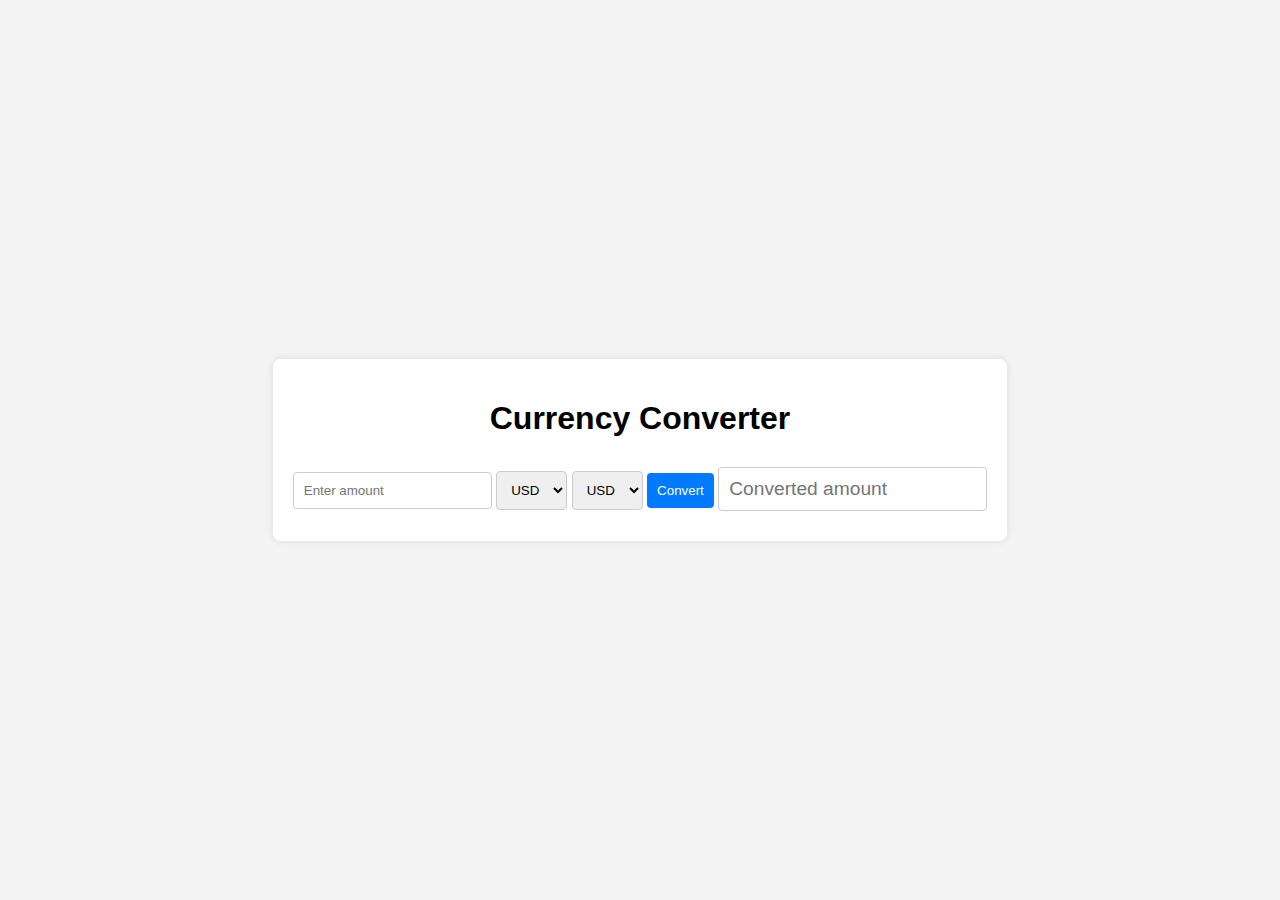
<file: CurrencyConverter/index.html>
<!DOCTYPE html>
<html lang="en">
<head>
    <meta charset="UTF-8">
    <meta name="viewport" content="width=device-width, initial-scale=1.0">
    <title>Currency Converter</title>
    <link rel="stylesheet" href="styles.css">
</head>
<body>
    <div class="container">
        <h1>Currency Converter</h1>
        <div class="converter">
            <input type="number" id="amount" placeholder="Enter amount" />
            <select id="fromCurrency">
                <option value="USD">USD</option>
                <option value="EUR">EUR</option>
                <option value="GBP">GBP</option>
                <option value="JPY">JPY</option>
                <option value="AUD">AUD</option>
            </select>
            <select id="toCurrency">
                <option value="USD">USD</option>
                <option value="EUR">EUR</option>
                <option value="GBP">GBP</option>
                <option value="JPY">JPY</option>
                <option value="AUD">AUD</option>
            </select>
            <button id="convertBtn">Convert</button>
            <input type="text" id="result" readonly placeholder="Converted amount" />
        </div>
    </div>
    <script src="script.js"></script>
</body>
</html>
</file>
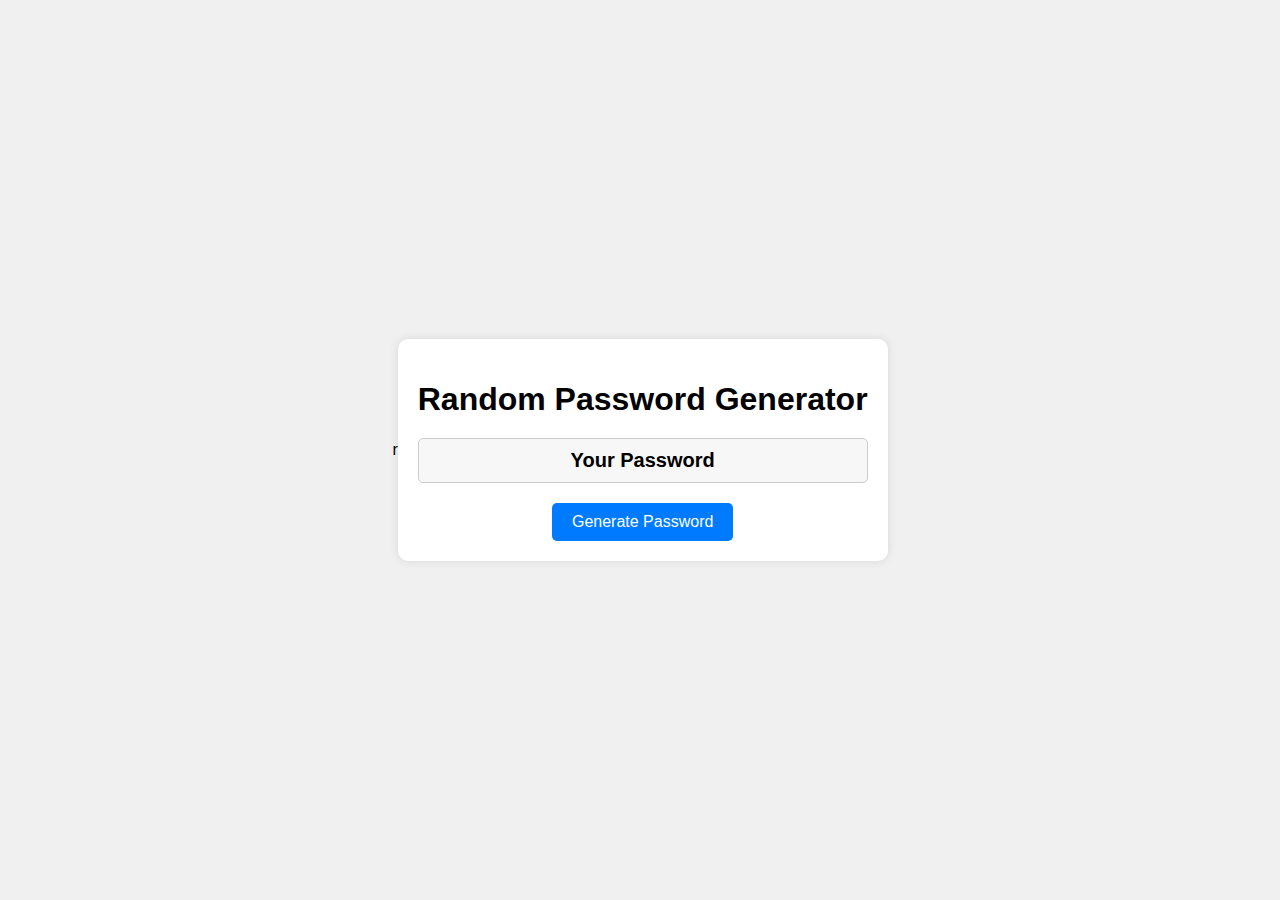
<file: RandomPasswordGenerator/index.html>
<!DOCTYPE html>
<html lang="en">
<head>
    <meta charset="UTF-8">
    <meta name="viewport" content="width=device-width, initial-scale=1.0">
    <title>Random Password Generator</title>
    <link rel="stylesheet" href="style.css">
</head>
<body>r
    <div class="container">
        <h1>Random Password Generator</h1>
        <div class="password-display" id="passwordDisplay">Your Password</div>
        <button onclick="generatePassword()">Generate Password</button>      
    </div>
        
    </div>
    <script src="script.js"></script>
</body>
</html>
</file>
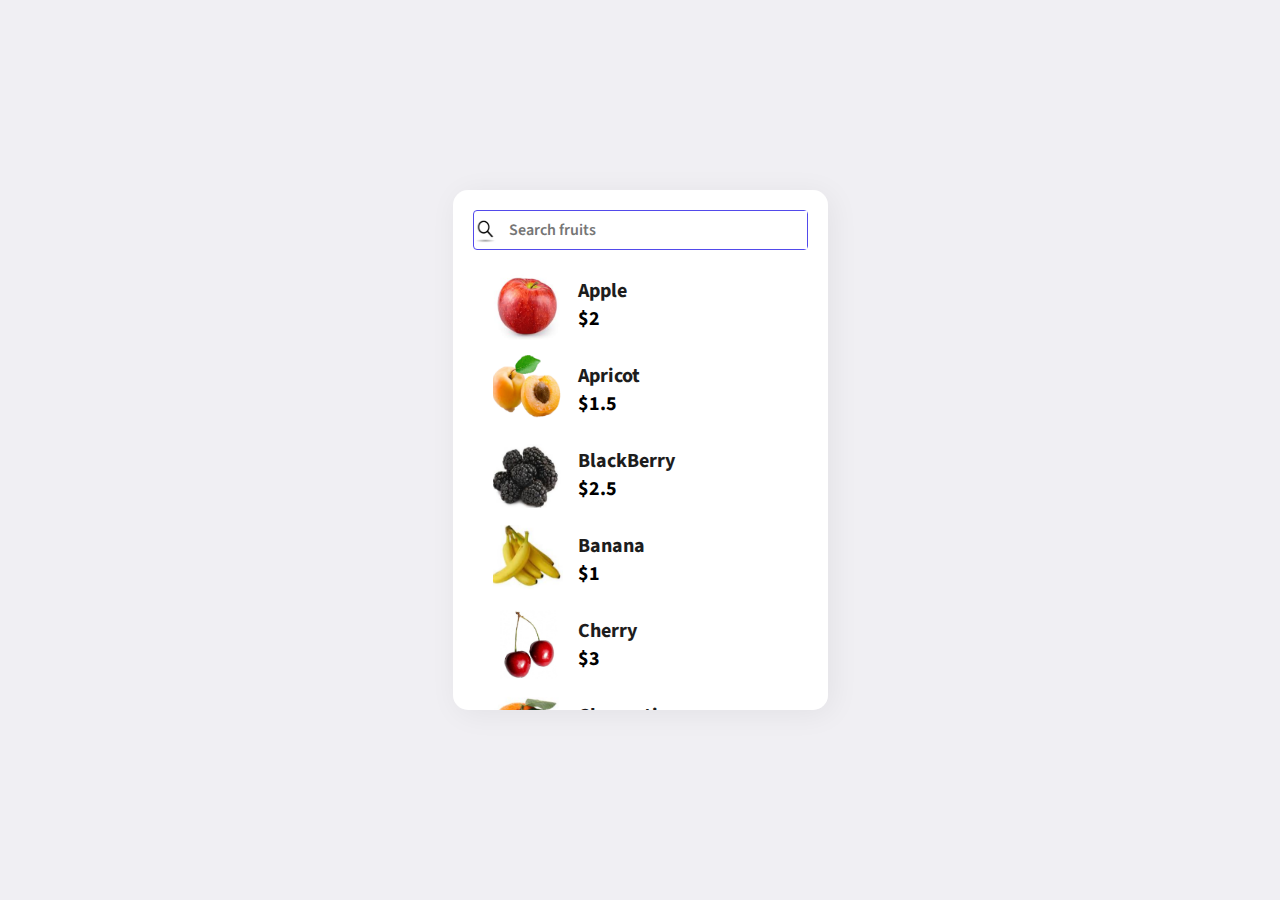
<file: Search Filter Bar/index.html>
<!DOCTYPE html>
<html lang="en">
<head>
    <meta charset="UTF-8">
    <meta name="viewport" content="width=device-width, initial-scale=1.0">
    <title>Fruit Search</title>
    <link rel="stylesheet" href="https://pro.fontawesome.com/releases/v5.10.0/css/all.css" />
    <link rel="stylesheet" href="style.css">
</head>
<body>
    <section class="container">
        <form>
            <img src="img/ic.jpg" alt="" width="25" height="25">
            <input type="text" id="search-item" placeholder="Search fruits" onkeyup="search()">
        </form>
       
        <div class="fruit-list">
            <div class="fruit">
                <img src="img/A1.jpg" alt="">
                <div class="f-details">
                    <h2>Apple</h2>
                    <h3>$2</h3>
                </div>
            </div>
            <div class="fruit">
                <img src="img/A2.jpg" alt="">
                <div class="f-details">
                    <h2>Apricot</h2>
                    <h3>$1.5</h3>
                </div>
            </div>
            <div class="fruit">
                <img src="img/B.jpg" alt="">
                <div class="f-details">
                    <h2>BlackBerry</h2>
                    <h3>$2.5</h3>
                </div>
            </div>
            <div class="fruit">
                <img src="img/B1.jpg" alt="">
                <div class="f-details">
                    <h2>Banana</h2>
                    <h3>$1</h3>
                </div>
            </div>
            <div class="fruit">
                <img src="img/c.jpg" alt="">
                <div class="f-details">
                    <h2>Cherry</h2>
                    <h3>$3</h3>
                </div>
            </div>
            <div class="fruit">
                <img src="img/c1.jpg" alt="">
                <div class="f-details">
                    <h2>Clementine</h2>
                    <h3>$4</h3>
                </div>
            </div>
            <div class="fruit">
                <img src="img/g1.jpg" alt="">
                <div class="f-details">
                    <h2>Grapes</h2>
                    <h3>$3.3</h3>
                </div>
            </div>
            <div class="fruit">
                <img src="img/g2.jpg" alt="">
                <div class="f-details">
                    <h2>Guava</h2>
                    <h3>$2.2</h3>
                </div>
            </div>
            <div class="fruit">
                <img src="img/j.jpg" alt="">
                <div class="f-details">
                    <h2>Jackfruit</h2>
                    <h3>$5</h3>
                </div>
            </div>
            <div class="fruit">
                <img src="img/k.jpg" alt="">
                <div class="f-details">
                    <h2>Kiwi</h2>
                    <h3>$3.5</h3>
                </div>
            </div>
            <div class="fruit">
                <img src="img/m.jpg" alt="">
                <div class="f-details">
                    <h2>MuskMelon</h2>
                    <h3>$4</h3>
                </div>
            </div>
            <div class="fruit">
                <img src="img/m1.jpg" alt="">
                <div class="f-details">
                    <h2>Mango</h2>
                    <h3>$5</h3>
                </div>
            </div>
            <div class="fruit">
                <img src="img/o.jpg" alt="">
                <div class="f-details">
                    <h2>Orange</h2>
                    <h3>$2</h3>
                </div>
            </div>
            <div class="fruit">
                <img src="img/p1.jpg" alt="">
                <div class="f-details">
                    <h2>Pomegranate</h2>
                    <h3>$3</h3>
                </div>
            </div>
            <div class="fruit">
                <img src="img/p2.jpg" alt="">
                <div class="f-details">
                    <h2>PineApple</h2>
                    <h3>$3</h3>
                </div>
            </div>
            <div class="fruit">
                <img src="img/r.jpg" alt="">
                <div class="f-details">
                    <h2>Raspberry</h2>
                    <h3>$6</h3>
                </div>
            </div>
            <div class="fruit">
                <img src="img/S1.jpg" alt="">
                <div class="f-details">
                    <h2>StarFruit</h2>
                    <h3>$5</h3>
                </div>
            </div>
            <div class="fruit">
                <img src="img/S2.jpg" alt="">
                <div class="f-details">
                    <h2>Strawberry</h2>
                    <h3>$4</h3>
                </div>
            </div>
            <div class="fruit">
                <img src="img/w1.jpg" alt="">
                <div class="f-details">
                    <h2>Watermelon</h2>
                    <h3>$3</h3>
                </div>
            </div>
        </div>
    </section>
    <script src="app.js"></script>
</body>
</html>
</file>
<file: CurrencyConverter/styles.css>
body {
    font-family: Arial, sans-serif;
    background-color: #f4f4f4;
    display: flex;
    justify-content: center;
    align-items: center;
    height: 100vh;
    margin: 0;
}

.container {
    text-align: center;
    background: #fff;
    padding: 20px;
    border-radius: 8px;
    box-shadow: 0 0 10px rgba(0, 0, 0, 0.1);
}

h1 {
    margin-bottom: 20px;
}

input, select, button {
    margin: 10px 0;
    padding: 10px;
    border: 1px solid #ccc;
    border-radius: 4px;
}

button {
    background-color: #007bff;
    color: #fff;
    border: none;
    cursor: pointer;
}

button:hover {
    background-color: #0056b3;
}

#result {
    font-size: 1.2em;
}
</file>
<file: RandomPasswordGenerator/style.css>
body {
    font-family: Arial, sans-serif;
    display: flex;
    justify-content: center;
    align-items: center;
    height: 100vh;
    margin: 0;
    background-color: #f0f0f0;
}

.container {
    text-align: center;
    background: white;
    padding: 20px;
    border-radius: 10px;
    box-shadow: 0 0 10px rgba(0, 0, 0, 0.1);
}

h1 {
    margin-bottom: 20px;
}

.password-display {
    font-size: 20px;
    font-weight: bold;
    padding: 10px;
    margin-bottom: 20px;
    background: #f7f7f7;
    border: 1px solid #ccc;
    border-radius: 5px;
}

button {
    padding: 10px 20px;
    font-size: 16px;
    background: #007bff;
    color: white;
    border: none;
    border-radius: 5px;
    cursor: pointer;
}

button:hover {
    background: #0056b3;
}
</file>
<file: Search Filter Bar/style.css>
@import url('https://fonts.googleapis.com/css2?family=Source+Sans+Pro:wght@200;300;400;600;700;900&display=swap');

* {
    margin: 0;
    padding: 0;
    box-sizing: border-box;
    font-family: 'Source Sans Pro', sans-serif;
}

body {
    width: 100%;
    height: 100vh;
    background: rgb(240, 239, 243);
    margin: auto;
    display: flex;
    flex-direction: column;
    align-items: center;
    justify-content: center;
}

.container {
    width: 375px;
    height: 520px;
    background: #fff;
    border-radius: 15px;
    box-shadow: 4px 4px 30px rgba(0, 0, 0, 0.06);
    padding: 20px;
    overflow-y: scroll;
}

.container::-webkit-scrollbar {
    display: none;
}

.container form {
    width: 100%;
    border: 1px solid rgb(82, 74, 235);
    border-radius: 4px;
    display: flex;
    flex-direction: row;
    align-items: center;
}

.container form input {
    border: none;
    outline: none;
    box-shadow: none;
    width: 100%;
    font-size: 16px;
    font-weight: 600;
    padding: 8px 10px;
}

.container form i {
    padding-left: 10px;
}

.fruit-list {
    padding: 20px;
}

.fruit {
    display: flex;
    align-items: center;
    cursor: pointer;
    padding-bottom: 15px;
}

.fruit img {
    width: 70px;
    height: 70px;
    object-fit: cover;
    border-radius: 5px;
}

.f-details {
    padding-left: 15px;
}

.f-details h2 {
    font-size: 20px;
    color: #1d1d1d;
}

.f-details h3 {
    font-size: 20px;
}
</file>
